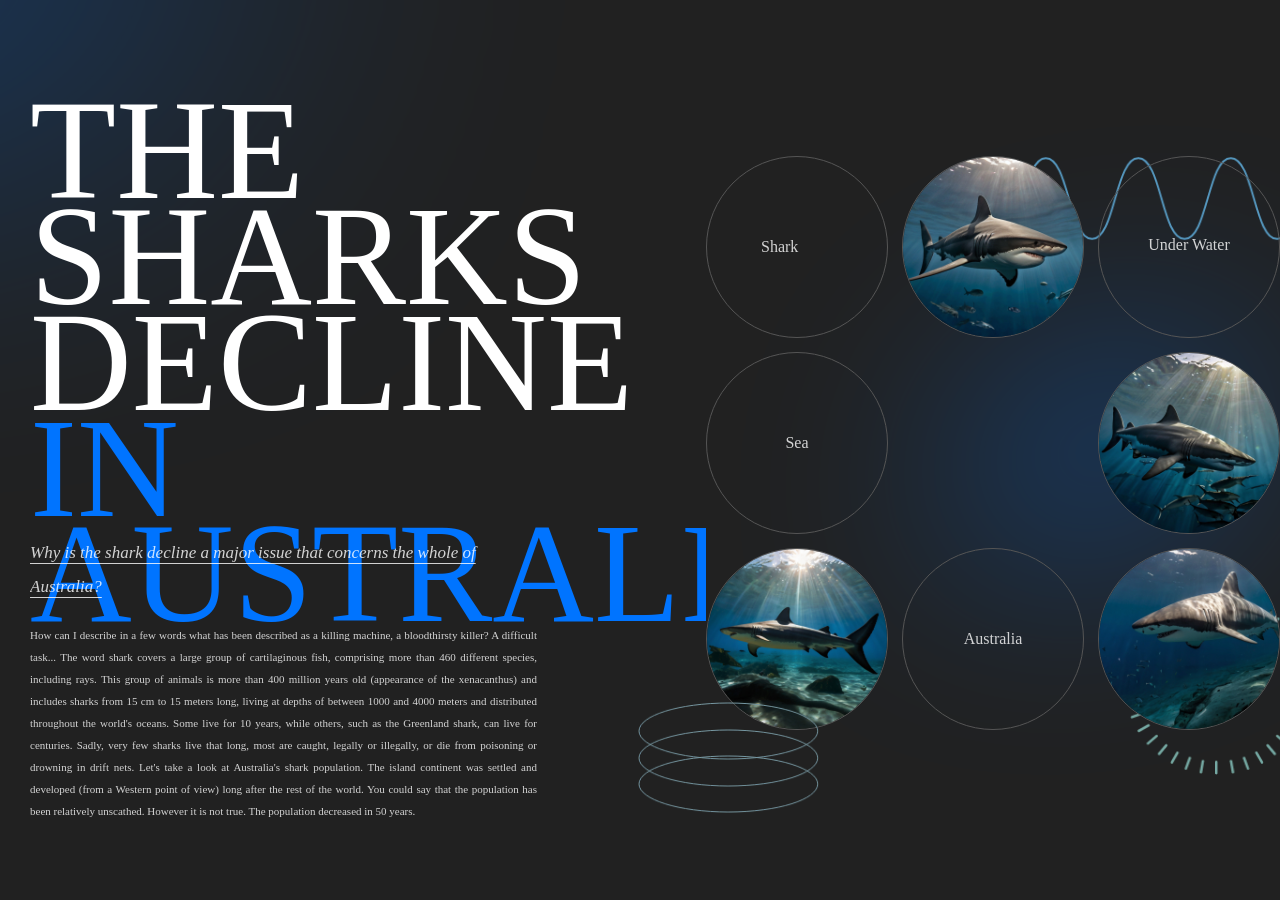
<file: index.html>
<!DOCTYPE html>
<html lang="en">
<head>
    <meta charset="UTF-8">
    <meta name="viewport" content="width=device-width, initial-scale=1.0">
    <title>Shark marina</title>
    <link rel="stylesheet" href="/css/index.css">
    <link rel="shortcut icon" href="/ressource/logosite.png" type="image/x-icon">

</head>
<body>
        
        <main>
            <section class="info-section">
                <div class="left-part">
                    <h1><span class="d-flex">THE SHARKS DECLINE</span>
                         <span class="text"><a style="text-decoration: none;color: #0074ff;" href="/html/decline.html">IN AUSTRALIA</a></span></h1>
                         <p style="font-size: 17px;text-decoration: underline;text-underline-offset: 5px;"><i>Why is the shark decline a major issue that concerns the  whole of Australia?</i></p>
                         <p style="font-size: 11px;text-align:justify;">How can I describe in a few words what has been described as a killing machine, a bloodthirsty killer? A difficult task... The word shark covers a large group of cartilaginous fish, comprising more than 460 different species, including rays. This group of animals is more than 400 million years old (appearance of the xenacanthus) and includes sharks from 15 cm to 15 meters long, living at depths of between 1000 and 4000 meters and distributed throughout the world's oceans. Some live for 10 years, while others, such as the Greenland shark, can live for centuries. Sadly, very few sharks live that long, most are caught, legally or illegally, or die from poisoning or drowning in drift nets.
                             Let's take a look at Australia's shark population. The island continent was settled and developed (from a Western point of view) long after the rest of the world. You could say that the population has been relatively unscathed. However it is not true. The population decreased in 50 years.
                            </p>

                </div>
                
                <div class="right-part" >
                    <div class="bg-line">
                        <img src="/ressource/wave-svg.png" alt="Line">
                        <img src="/ressource/wave-svg.png" alt="Line">
                    </div>
    
                    <div class="main-grid d-flex">
                        <div class="box">
                            <span>Shark</span>
                        </div>
                        <div class="box">
                            <div class="bg-img">
                                <img src="/ressource/3.jpg" alt="Shark in the sea">
                            </div>
                        </div>
                        <div class="box">
                            <span>Under Water</span>
                        </div>
                        <div class="box">
                            <span>Sea</span>
                        </div>
                        <div class="box">
                            <div class="bg-img">
                                <img src="/ressource/2.jpg" alt="Shark in the sea">
                            </div>
                        </div>
                        <div class="box">
                            <div class="bg-img">
                                <img src="/ressource/1.jpg" alt="Shark in the sea">
                            </div>
                        </div>
                        <div class="box">
                            <span>Australia</span>
                        </div>
                        <div class="box">
                            <div class="bg-img">
                                <img src="/ressource/4.jpg" alt="Shark in the sea">
                            </div>
                        </div>
                    </div>
    
                    <div class="bg-circle-h-line">
                        <img src="/ressource/circle-ring-svg (1).png" alt="Horizontal-circle">
                        <img src="/ressource/circle-ring-svg (1).png" alt="Horizontal-circle">
                        <img src="/ressource/circle-ring-svg (1).png" alt="Horizontal-circle">
                    </div>
                    <div class="bg-dash-circle">
                        <img src="/ressource/dash-circle-svg.png" alt="dash-circle">
                    </div>
                </div>
            </section>
        </main>

</body>
</html>
</file>
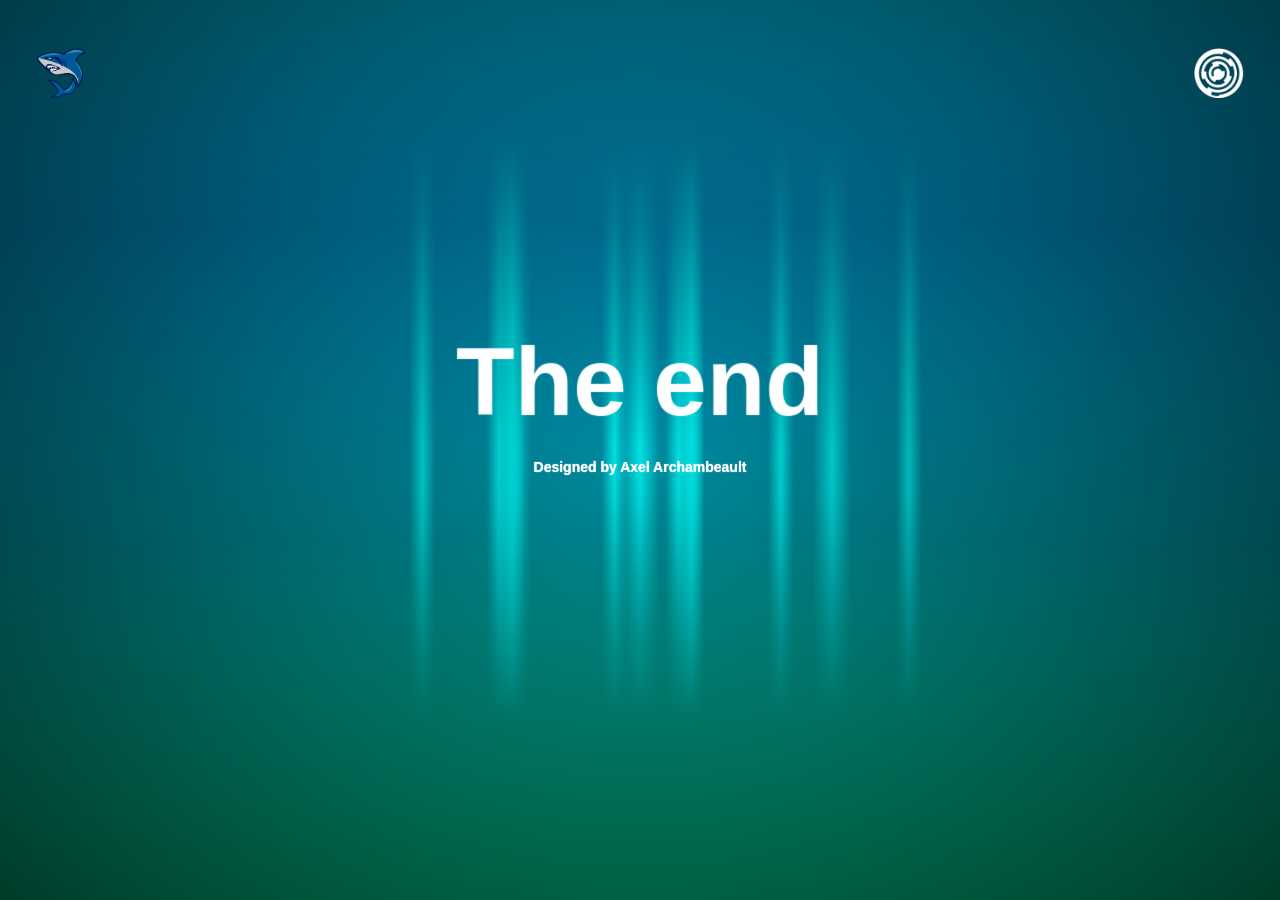
<file: html/conclu.html>
<!DOCTYPE html>
<html lang="en">
<head>
    <meta charset="UTF-8">
    <meta name="viewport" content="width=device-width, initial-scale=1.0">
    <title>Shark marina</title>
    <link rel="stylesheet" href="/css/conclu.css">
    <link rel="shortcut icon" href="/ressource/logosite.png" type="image/x-icon">

  </head>
<body>
  <br>
  <header class="header">
    <a style="color: #0074ff;padding: 0px 20px;" href="/index.html" class="logo"><img style="height: 50px; width: 50px;float: left;" src="/ressource/logosite.png" alt="Marina's website logo"></a>
    <a target="_blank" style="color: #0074ff;padding: 0px 20px;" href="https://axelarchambeault.vercel.app/" class="logo"><img style="height: 50px; width: 50px;float: right;" src="/ressource/whiter.png" alt="Axel's portfolio logo"></a>

  </header>
      <div id='surface'></div>
<div id='caustics'></div>
<div id='bg'></div>
<div id='sun'>
  <div id='sun_layer1'></div>
  <div id='sun_layer2'></div>
  <div id='sun_layer3'></div>
</div>

<svg>
  <filter id="noise1">
    <feTurbulence type="turbulence" baseFrequency=".05" numOctaves="1" seed="3" stitchTiles='stitch' />
    <feDisplacementMap in="SourceGraphic" scale="10" />
  </filter>
</svg>
    <div class="sp-container">
        <div class="sp-content">
            <div class="sp-globe"></div>
            <h2 style="text-align: center;" class="frame-1">End</h2>
            
            <h2 style="font-size: 60px;" class="frame-2">Thank you for listening to me</h2>
            <h2 style="font-size: 60px;" class="frame-3">Made By Marina Soland--Ruillier</h2>
            <h2 style="font-size: 60px;" class="frame-4">And Axel Archambeault</h2>
            <h2 class="frame-5">
                <span>The</span>
                <span>end</span>
                <br>
                <span style="text-align: center;font-size: 14px;color: #ffffff">Designed by <a target="_blank" href="https://axelarchambeault.vercel.app/" style="text-decoration: none;color: #ffffff;">Axel Archambeault</a></span>
              </h2>
        </div>
    </div>


    </body>
</html>
</file>
<file: css/index.css>
@font-face {
    font-family: "monument_extendedregular";
    src: url("https://www.yudiz.com/codepen/photography-banner/monumentextended-regular.woff2")
      format("woff2");
    font-weight: normal;
    font-style: normal;
  }
  
  @font-face {
    font-family: "Extenda Trial 20 Micro";
    src: url("https://www.yudiz.com/codepen/photography-banner/Extenda-20Micro.woff2")
      format("woff2");
    font-weight: 300;
    font-style: normal;
    font-display: swap;
  }
  
  @font-face {
    font-family: "Extenda Trial 30 Deca";
    src: url("https://www.yudiz.com/codepen/photography-banner/Extenda-30Deca.woff2")
      format("woff2");
    font-weight: normal;
    font-style: normal;
    font-display: swap;
  }
  
  /* Common CSS */
  
  body,
  html {
    overflow-x: hidden !important;    
    overflow-y: hidden !important;    
  }
  @media (max-width: 300px) {
      body,
  html {
    overflow-x: hidden !important;    
  }
  }
  
  body {
    margin: 0;
    background-color: #212121;
    background-image: url("https://www.yudiz.com/codepen/photography-banner/frame.png");
  }
  
  ::selection {
    background-color: rgba(241, 231, 40, 0.2);
    color: #ffffff;
  }
  
  /* Demo css -start */
  .info-section {
    height: 100svh;
    min-height: 725px;
    padding: 0 0 0 30px;
    display: flex;
    align-items: center;
    justify-content: flex-end;
    position: relative;
    z-index: 1;
    user-select: none;
  }
  
  .info-section::before {
    content: "";
    border-radius: 197.5px 0px;
    opacity: 0.4;
    background: var(--yellow, #0074ff);
    filter: blur(162px);
    height: 35%;
    width: 55%;
    position: absolute;
    top: -40%;
    left: -66%;
    transform: translate(50%, 50%);
    z-index: -1;
  }
  
  /* left part */
  .left-part {
    padding: 20px 0 0;
    overflow: hidden;
  }
  
  .left-part h1 {
    margin: 0;
    color: #fff;
    font-family: "Extenda Trial 30 Deca";
    font-size: clamp(100px, 18.5vw, 141px);
    line-height: 0.75;
    font-weight: normal;
    font-style: normal;
    text-transform: uppercase;
  }
  
  .left-part h1 .text {
    color: #0074ff;
    display: block;
    height: 100px;
  }
  
  .left-part h1 .d-flex {
    display: flex;
    align-items: center;
  }
  
  .left-part h1 .char {
    transform: translateY(-515px);
    transition: transform 0.5s;
  }
  
  .typed-cursor {
    display: none !important;
  }
  
  .left-part p {
    width: 75%;
    margin: 20px 0 0;
    color: #fff;
    font-size: 16px;
    font-style: normal;
    font-weight: normal;
    line-height: 2;
    font-family: "monument_extendedregular";
    opacity: 0.8;
  }
  

  /* right part */
  .right-part {
    background-color: transparent;
    height: 588px;
    width: 588px;
    margin: 0 0 0 auto;
    margin-right: -14px;
    display: block;
    position: relative;
    z-index: 1;
    flex-shrink: 0;
  }
  
  .right-part::before {
    content: "";
    border-radius: 197.5px 0px;
    opacity: 0.4;
    background: #0074ff;
    filter: blur(112px);
    height: 35%;
    width: 55%;
    position: absolute;
    top: 50%;
    right: 33%;
    transform: translate(50%, -50%);
    z-index: -1;
  }
  
  .right-part .d-flex {
    height: 100%;
    gap: 24px;
    display: flex;
    flex-wrap: wrap;
    align-content: space-between;
    position: relative;
  }
  
  .main-grid {
    position: relative;
  }
  
  .box {
    width: calc((100% / 3) - 16px);
    height: calc((100% / 3) - 16px);
    background-color: transparent;
    display: flex;
    align-items: center;
    justify-content: center;
    border: 1px solid #555555;
    font-size: 16px;
    font-style: normal;
    font-weight: 400;
    line-height: 32px;
    color: #ffffff;
    font-family: "monument_extendedregular";
    border-radius: 120px;
    position: absolute;
    animation: 30s infinite;
  }
  
  /* Box nth-child */
  .box:nth-child(1) {
    left: 0;
    top: 0;
    animation-name: box-1;
  }
  
  .box:nth-child(2) {
    left: calc(100% / 3);
    top: 0;
    animation-name: box-2;
  }
  
  .box:nth-child(3) {
    left: calc((100% / 3) * 2);
    top: 0;
    animation-name: box-3;
  }
  
  .box:nth-child(4) {
    left: 0;
    top: calc(100% / 3);
    animation-name: box-4;
  }
  
  .box:nth-child(5) {
    left: calc((100% / 3) * 2);
    top: calc(100% / 3);
    animation-name: box-5;
  }
  
  .box:nth-child(6) {
    left: 0;
    top: calc((100% / 3) * 2);
    animation-name: box-6;
  }
  
  .box:nth-child(7) {
    left: calc(100% / 3);
    top: calc((100% / 3) * 2);
    animation-name: box-7;
  }
  
  .box:nth-child(8) {
    left: calc((100% / 3) * 2);
    top: calc((100% / 3) * 2);
    animation-name: box-8;
  }
  
  /* 1st Child */
  @keyframes box-1 {
    0%,
    90%,
    100% {
      left: 0;
      top: 0;
    }
  
    2.5%,
    12.5% {
      left: calc(100% / 3);
    }
  
    15%,
    25% {
      left: calc((100% / 3) * 2);
      top: 0;
    }
  
    27.5% {
      left: calc((100% / 3) * 2);
      top: calc(100% / 3);
    }
  
    29.5% {
      left: calc((100% / 3) * 2);
      top: calc(100% / 3);
      width: calc((100% / 3) - 16px);
    }
  
    31.5%,
    33.5% {
      left: calc(100% / 3);
      width: 100%;
    }
  
    35.5%,
    37.5% {
      left: calc((100% / 3) * 2);
      top: calc(100% / 3);
      width: calc((100% / 3) - 16px);
    }
  
    40%,
    50% {
      left: calc((100% / 3) * 2);
      top: calc((100% / 3) * 2);
    }
  
    52.5%,
    62.5% {
      left: calc(100% / 3);
    }
  
    65%,
    75% {
      left: 0;
      top: calc((100% / 3) * 2);
    }
  
    77.5%,
    87.5% {
      top: calc(100% / 3);
    }
  }
  
  @-webkit-keyframes box-1 {
    0%,
    90%,
    100% {
      left: 0;
      top: 0;
    }
  
    2.5%,
    12.5% {
      left: calc(100% / 3);
    }
  
    15%,
    25% {
      left: calc((100% / 3) * 2);
      top: 0;
    }
  
    27.5% {
      left: calc((100% / 3) * 2);
      top: calc(100% / 3);
    }
  
    29.5% {
      left: calc((100% / 3) * 2);
      top: calc(100% / 3);
      width: calc((100% / 3) - 16px);
    }
  
    31.5%,
    33.5% {
      left: calc(100% / 3);
      width: 100%;
    }
  
    35.5%,
    37.5% {
      left: calc((100% / 3) * 2);
      top: calc(100% / 3);
      width: calc((100% / 3) - 16px);
    }
  
    40%,
    50% {
      left: calc((100% / 3) * 2);
      top: calc((100% / 3) * 2);
    }
  
    52.5%,
    62.5% {
      left: calc(100% / 3);
    }
  
    65%,
    75% {
      left: 0;
      top: calc((100% / 3) * 2);
    }
  
    77.5%,
    87.5% {
      top: calc(100% / 3);
    }
  }
  
  @keyframes box-2 {
    0%,
    90%,
    100% {
      left: calc(100% / 3);
    }
  
    2.5%,
    12.5% {
      left: calc((100% / 3) * 2);
      top: 0;
    }
  
    15%,
    17% {
      left: calc((100% / 3) * 2);
      top: calc(100% / 3);
      width: calc((100% / 3) - 16px);
    }
  
    19%,
    21% {
      left: calc(100% / 3);
      top: calc(100% / 3);
      width: 100%;
    }
  
    23%,
    25% {
      left: calc((100% / 3) * 2);
      top: calc(100% / 3);
      width: calc((100% / 3) - 16px);
    }
  
    27.5%,
    37.5% {
      left: calc((100% / 3) * 2);
      top: calc((100% / 3) * 2);
    }
  
    40%,
    50% {
      left: calc(100% / 3);
      top: calc((100% / 3) * 2);
    }
  
    52.5%,
    62.5% {
      left: 0;
      top: calc((100% / 3) * 2);
    }
  
    65%,
    75% {
      left: 0;
      top: calc(100% / 3);
    }
  
    77.5%,
    87.5% {
      left: 0;
      top: 0;
    }
  }
  
  @-webkit-keyframes box-2 {
    0%,
    90%,
    100% {
      left: calc(100% / 3);
    }
  
    2.5%,
    12.5% {
      left: calc((100% / 3) * 2);
      top: 0;
    }
  
    15%,
    17% {
      left: calc((100% / 3) * 2);
      top: calc(100% / 3);
      width: calc((100% / 3) - 16px);
    }
  
    19%,
    21% {
      left: calc(100% / 3);
      top: calc(100% / 3);
      width: 100%;
    }
  
    23%,
    25% {
      left: calc((100% / 3) * 2);
      top: calc(100% / 3);
      width: calc((100% / 3) - 16px);
    }
  
    27.5%,
    37.5% {
      left: calc((100% / 3) * 2);
      top: calc((100% / 3) * 2);
    }
  
    40%,
    50% {
      left: calc(100% / 3);
      top: calc((100% / 3) * 2);
    }
  
    52.5%,
    62.5% {
      left: 0;
      top: calc((100% / 3) * 2);
    }
  
    65%,
    75% {
      left: 0;
      top: calc(100% / 3);
    }
  
    77.5%,
    87.5% {
      left: 0;
      top: 0;
    }
  }
  
  @keyframes box-3 {
    0%,
    90%,
    100% {
      left: calc((100% / 3) * 2);
    }
  
    2.5%,
    12.5% {
      left: calc((100% / 3) * 2);
      top: calc(100% / 3);
    }
  
    4.5%,
    10.5% {
      left: calc((100% / 3) * 2);
      top: calc(100% / 3);
      width: calc((100% / 3) - 16px);
    }
  
    6.5%,
    8.5% {
      left: calc(100% / 3);
      top: calc(100% / 3);
      width: 100%;
    }
  
    15%,
    25% {
      left: calc((100% / 3) * 2);
      top: calc((100% / 3) * 2);
    }
  
    27.5%,
    37.5% {
      left: calc(100% / 3);
      top: calc((100% / 3) * 2);
    }
  
    40%,
    50% {
      left: 0;
      top: calc((100% / 3) * 2);
    }
  
    52.5%,
    62.5% {
      left: 0;
      top: calc(100% / 3);
    }
  
    65%,
    75% {
      left: 0;
      top: 0;
    }
  
    77.5%,
    87.5% {
      left: calc(100% / 3);
      top: 0;
    }
  }
  
  @-webkit-keyframes box-3 {
    0%,
    90%,
    100% {
      left: calc((100% / 3) * 2);
    }
  
    2.5%,
    12.5% {
      left: calc((100% / 3) * 2);
      top: calc(100% / 3);
    }
  
    4.5%,
    10.5% {
      left: calc((100% / 3) * 2);
      top: calc(100% / 3);
      width: calc((100% / 3) - 16px);
    }
  
    6.5%,
    8.5% {
      left: calc(100% / 3);
      top: calc(100% / 3);
      width: 100%;
    }
  
    15%,
    25% {
      left: calc((100% / 3) * 2);
      top: calc((100% / 3) * 2);
    }
  
    27.5%,
    37.5% {
      left: calc(100% / 3);
      top: calc((100% / 3) * 2);
    }
  
    40%,
    50% {
      left: 0;
      top: calc((100% / 3) * 2);
    }
  
    52.5%,
    62.5% {
      left: 0;
      top: calc(100% / 3);
    }
  
    65%,
    75% {
      left: 0;
      top: 0;
    }
  
    77.5%,
    87.5% {
      left: calc(100% / 3);
      top: 0;
    }
  }
  
  @keyframes box-4 {
    0%,
    90%,
    100% {
      top: calc(100% / 3);
    }
  
    2.5%,
    12.5% {
      left: 0;
      top: 0;
    }
  
    15%,
    25% {
      left: calc(100% / 3);
      top: 0;
    }
  
    27.5%,
    37.5% {
      left: calc((100% / 3) * 2);
      top: 0;
    }
  
    40%,
    42%,
    48%,
    50% {
      left: calc((100% / 3) * 2);
      top: calc(100% / 3);
      width: calc((100% / 3) - 16px);
    }
  
    44%,
    46% {
      left: calc(100% / 3);
      top: calc(100% / 3);
      width: 100%;
    }
  
    52.5%,
    62.5% {
      left: calc((100% / 3) * 2);
      top: calc((100% / 3) * 2);
    }
  
    65%,
    75% {
      left: calc(100% / 3);
      top: calc((100% / 3) * 2);
    }
  
    77.5%,
    87.5% {
      left: 0;
      top: calc((100% / 3) * 2);
    }
  }
  
  @-webkit-keyframes box-4 {
    0%,
    90%,
    100% {
      top: calc(100% / 3);
    }
  
    2.5%,
    12.5% {
      left: 0;
      top: 0;
    }
  
    15%,
    25% {
      left: calc(100% / 3);
      top: 0;
    }
  
    27.5%,
    37.5% {
      left: calc((100% / 3) * 2);
      top: 0;
    }
  
    40%,
    42%,
    48%,
    50% {
      left: calc((100% / 3) * 2);
      top: calc(100% / 3);
      width: calc((100% / 3) - 16px);
    }
  
    44%,
    46% {
      left: calc(100% / 3);
      top: calc(100% / 3);
      width: 100%;
    }
  
    52.5%,
    62.5% {
      left: calc((100% / 3) * 2);
      top: calc((100% / 3) * 2);
    }
  
    65%,
    75% {
      left: calc(100% / 3);
      top: calc((100% / 3) * 2);
    }
  
    77.5%,
    87.5% {
      left: 0;
      top: calc((100% / 3) * 2);
    }
  }
  
  @keyframes box-5 {
    0%,
    90%,
    92%,
    98%,
    100% {
      left: calc((100% / 3) * 2);
      top: calc(100% / 3);
      width: calc((100% / 3) - 16px);
    }
  
    2.5%,
    12.5% {
      left: calc((100% / 3) * 2);
      top: calc((100% / 3) * 2);
    }
  
    15%,
    25% {
      left: calc(100% / 3);
      top: calc((100% / 3) * 2);
    }
  
    27.5%,
    37.5% {
      left: 0;
      top: calc((100% / 3) * 2);
    }
  
    40%,
    50% {
      left: 0;
      top: calc(100% / 3);
    }
  
    52.5%,
    62.5% {
      left: 0;
      top: 0;
    }
  
    65%,
    75% {
      left: calc(100% / 3);
      top: 0;
    }
  
    77.5%,
    87.5% {
      left: calc((100% / 3) * 2);
      top: 0;
    }
  
    94%,
    96% {
      left: calc(100% / 3);
      top: calc(100% / 3);
      width: 100%;
    }
  }
  
  @-webkit-keyframes box-5 {
    0%,
    90%,
    92%,
    98%,
    100% {
      left: calc((100% / 3) * 2);
      top: calc(100% / 3);
      width: calc((100% / 3) - 16px);
    }
  
    2.5%,
    12.5% {
      left: calc((100% / 3) * 2);
      top: calc((100% / 3) * 2);
    }
  
    15%,
    25% {
      left: calc(100% / 3);
      top: calc((100% / 3) * 2);
    }
  
    27.5%,
    37.5% {
      left: 0;
      top: calc((100% / 3) * 2);
    }
  
    40%,
    50% {
      left: 0;
      top: calc(100% / 3);
    }
  
    52.5%,
    62.5% {
      left: 0;
      top: 0;
    }
  
    65%,
    75% {
      left: calc(100% / 3);
      top: 0;
    }
  
    77.5%,
    87.5% {
      left: calc((100% / 3) * 2);
      top: 0;
    }
  
    94%,
    96% {
      left: calc(100% / 3);
      top: calc(100% / 3);
      width: 100%;
    }
  }
  
  @keyframes box-6 {
    0%,
    90%,
    100% {
      left: 0;
      top: calc((100% / 3) * 2);
    }
  
    2.5%,
    12.5% {
      left: 0;
      top: calc(100% / 3);
    }
  
    15%,
    25% {
      left: 0;
      top: 0;
    }
  
    27.5%,
    37.5% {
      left: calc(100% / 3);
      top: 0;
    }
  
    40%,
    50% {
      left: calc((100% / 3) * 2);
      top: 0;
    }
  
    52.5%,
    54.5%,
    60.5%,
    62.5% {
      left: calc((100% / 3) * 2);
      top: calc(100% / 3);
      width: calc((100% / 3) - 16px);
    }
  
    56.5%,
    58.5% {
      left: calc(100% / 3);
      top: calc(100% / 3);
      width: 100%;
    }
  
    65%,
    75% {
      left: calc((100% / 3) * 2);
      top: calc((100% / 3) * 2);
    }
  
    77.5%,
    87.5% {
      left: calc(100% / 3);
      top: calc((100% / 3) * 2);
    }
  }
  
  @-webkit-keyframes box-6 {
    0%,
    90%,
    100% {
      left: 0;
      top: calc((100% / 3) * 2);
    }
  
    2.5%,
    12.5% {
      left: 0;
      top: calc(100% / 3);
    }
  
    15%,
    25% {
      left: 0;
      top: 0;
    }
  
    27.5%,
    37.5% {
      left: calc(100% / 3);
      top: 0;
    }
  
    40%,
    50% {
      left: calc((100% / 3) * 2);
      top: 0;
    }
  
    52.5%,
    54.5%,
    60.5%,
    62.5% {
      left: calc((100% / 3) * 2);
      top: calc(100% / 3);
      width: calc((100% / 3) - 16px);
    }
  
    56.5%,
    58.5% {
      left: calc(100% / 3);
      top: calc(100% / 3);
      width: 100%;
    }
  
    65%,
    75% {
      left: calc((100% / 3) * 2);
      top: calc((100% / 3) * 2);
    }
  
    77.5%,
    87.5% {
      left: calc(100% / 3);
      top: calc((100% / 3) * 2);
    }
  }
  
  @keyframes box-7 {
    0%,
    90%,
    100% {
      left: calc(100% / 3);
      top: calc((100% / 3) * 2);
    }
  
    2.5%,
    12.5% {
      left: 0;
      top: calc((100% / 3) * 2);
    }
  
    15%,
    25% {
      left: 0;
      top: calc(100% / 3);
    }
  
    27.5%,
    37.5% {
      left: 0;
      top: 0;
    }
  
    40%,
    50% {
      left: calc(100% / 3);
      top: 0;
    }
  
    52.5%,
    62.5% {
      left: calc((100% / 3) * 2);
      top: 0;
    }
  
    65%,
    67%,
    73%,
    75% {
      left: calc((100% / 3) * 2);
      top: calc(100% / 3);
      width: calc((100% / 3) - 16px);
    }
  
    69%,
    71% {
      left: calc(100% / 3);
      top: calc(100% / 3);
      width: 100%;
    }
  
    77.5%,
    87.5% {
      left: calc((100% / 3) * 2);
      top: calc((100% / 3) * 2);
    }
  }
  
  @-webkit-keyframes box-7 {
    0%,
    90%,
    100% {
      left: calc(100% / 3);
      top: calc((100% / 3) * 2);
    }
  
    2.5%,
    12.5% {
      left: 0;
      top: calc((100% / 3) * 2);
    }
  
    15%,
    25% {
      left: 0;
      top: calc(100% / 3);
    }
  
    27.5%,
    37.5% {
      left: 0;
      top: 0;
    }
  
    40%,
    50% {
      left: calc(100% / 3);
      top: 0;
    }
  
    52.5%,
    62.5% {
      left: calc((100% / 3) * 2);
      top: 0;
    }
  
    65%,
    67%,
    73%,
    75% {
      left: calc((100% / 3) * 2);
      top: calc(100% / 3);
      width: calc((100% / 3) - 16px);
    }
  
    69%,
    71% {
      left: calc(100% / 3);
      top: calc(100% / 3);
      width: 100%;
    }
  
    77.5%,
    87.5% {
      left: calc((100% / 3) * 2);
      top: calc((100% / 3) * 2);
    }
  }
  
  @keyframes box-8 {
    0%,
    90%,
    100% {
      left: calc((100% / 3) * 2);
      top: calc((100% / 3) * 2);
    }
  
    2.5%,
    12.5% {
      left: calc(100% / 3);
      top: calc((100% / 3) * 2);
    }
  
    15%,
    25% {
      left: 0;
      top: calc((100% / 3) * 2);
    }
  
    27.5%,
    37.5% {
      left: 0;
      top: calc(100% / 3);
    }
  
    40%,
    50% {
      left: 0;
      top: 0;
    }
  
    52.5%,
    62.5% {
      left: calc(100% / 3);
      top: 0;
    }
  
    65%,
    75% {
      left: calc((100% / 3) * 2);
      top: 0;
    }
  
    77.5%,
    79.5%,
    85.5%,
    87.5% {
      left: calc((100% / 3) * 2);
      top: calc(100% / 3);
      width: calc((100% / 3) - 16px);
      border-radius: 100%;
    }
  
    81.5%,
    83.5% {
      left: calc(100% / 3);
      top: calc(100% / 3);
      width: 100%;
    }
  }
  
  @-webkit-keyframes box-8 {
    0%,
    90%,
    100% {
      left: calc((100% / 3) * 2);
      top: calc((100% / 3) * 2);
    }
  
    2.5%,
    12.5% {
      left: calc(100% / 3);
      top: calc((100% / 3) * 2);
    }
  
    15%,
    25% {
      left: 0;
      top: calc((100% / 3) * 2);
    }
  
    27.5%,
    37.5% {
      left: 0;
      top: calc(100% / 3);
    }
  
    40%,
    50% {
      left: 0;
      top: 0;
    }
  
    52.5%,
    62.5% {
      left: calc(100% / 3);
      top: 0;
    }
  
    65%,
    75% {
      left: calc((100% / 3) * 2);
      top: 0;
    }
  
    77.5%,
    79.5%,
    85.5%,
    87.5% {
      left: calc((100% / 3) * 2);
      top: calc(100% / 3);
      width: calc((100% / 3) - 16px);
      border-radius: 100%;
    }
  
    81.5%,
    83.5% {
      left: calc(100% / 3);
      top: calc(100% / 3);
      width: 100%;
    }
  }
  
  /* Box Text */
  .box span {
    position: absolute;
    display: block;
    opacity: 0.8;
    z-index: 5;
  }
  
  .box:nth-child(1) span {
    top: 50%;
    left: 30%;
    transform: translateY(-50%);
  }
  
  .box:nth-child(3) span {
    top: 40%;
  }
  
  .box:nth-child(4) span {
    top: 50%;
    left: 50%;
    transform: translate(-50%, -50%);
  }
  
  .box:nth-child(8) span {
    top: 50%;
    transform: translate(-50%, -50%);
    left: 50%;
  }
  
  /* Box Background-Image */
  .box .bg-img {
    position: absolute;
    top: 0;
    left: 0;
    border-radius: 120px;
    overflow: hidden;
  }
  
  .box .bg-img,
  .box .bg-img img {
    height: 100%;
    width: 100%;
  }
  
  .box .bg-img img {
    max-width: 100%;
    object-fit: cover;
    object-position: center center;
  }
  
  /* Curve Line */
  .bg-line {
    position: absolute;
    top: 0;
    right: 0;
    width: 50%;
    height: 85px;
    z-index: -1;
    overflow: hidden;
    display: flex;
    display: -webkit-flex;
    white-space: nowrap;
  }
  
  .bg-line img {
    position: relative;
    flex-shrink: 0;
    -webkit-flex-shrink: 0;
    animation: 26s linear infinite;
  }
  
  .bg-line img:nth-child(1) {
    animation-name: first-text;
  }
  
  .bg-line img:nth-child(2) {
    animation-name: second-text;
  }
  
  @keyframes first-text {
    50% {
      transform: translateX(-100%);
      opacity: 1;
    }
  
    50.05% {
      opacity: 0;
    }
  
    50.1% {
      transform: translateX(100%);
      opacity: 1;
    }
  
    100% {
      transform: translateX(0%);
    }
  }
  
  @-webkit-keyframes first-text {
    50% {
      transform: translateX(-100%);
      opacity: 1;
    }
  
    50.05% {
      opacity: 0;
    }
  
    50.1% {
      transform: translateX(100%);
      opacity: 1;
    }
  
    100% {
      transform: translateX(0%);
    }
  }
  
  @keyframes second-text {
    50% {
      transform: translateX(-100%);
    }
  
    100% {
      transform: translateX(-200%);
    }
  
    0% {
      transform: translateX(0%);
    }
  }
  
  @-webkit-keyframes second-text {
    50% {
      transform: translateX(-100%);
    }
  
    100% {
      transform: translateX(-200%);
    }
  
    0% {
      transform: translateX(0%);
    }
  }
  
  /* Dash Circle */
  .bg-dash-circle {
    position: absolute;
    bottom: -35px;
    right: -13px;
    z-index: -1;
    width: 180px;
    aspect-ratio: 1/1;
  }
  
  .bg-dash-circle img {
    height: 100%;
    width: 100%;
    object-fit: cover;
    object-position: center center;
    animation: cirlce-rotate 18s linear infinite;
  }
  
  @keyframes cirlce-rotate {
    0% {
      transform: rotate(0);
    }
  
    100% {
      transform: rotate(360deg);
    }
  }
  
  @-webkit-keyframes cirlce-rotate {
    0% {
      transform: rotate(0);
    }
  
    100% {
      transform: rotate(360deg);
    }
  }
  
  /* Circle Line */
  .bg-circle-h-line {
    bottom: 42px;
    left: -68px;
    z-index: 1;
    width: 181px;
    height: 111px;
    position: relative;
  }
  
  .bg-circle-h-line img {
    width: 100%;
    max-width: 100%;
    height: auto;
    position: absolute;
    left: 0;
  }
  
  .bg-circle-h-line img:nth-child(1) {
    top: 0;
    animation: top-ring-move 2.5s linear infinite;
  }
  
  .bg-circle-h-line img:nth-child(2) {
    top: 50%;
    transform: translateY(-50%);
  }
  
  .bg-circle-h-line img:nth-child(3) {
    bottom: 0;
    animation: bottom-ring-move 2.5s linear infinite;
  }
  
  @keyframes top-ring-move {
    0% {
      transform: translateY(0);
    }
  
    50% {
      transform: translateY(5px);
    }
  
    100% {
      transform: translateY(0);
    }
  }
  
  @-webkit-keyframes top-ring-move {
    0% {
      transform: translateY(0);
    }
  
    50% {
      transform: translateY(5px);
    }
  
    100% {
      transform: translateY(0);
    }
  }
  
  @keyframes bottom-ring-move {
    0% {
      transform: translateY(0);
    }
  
    50% {
      transform: translateY(-5px);
    }
  
    100% {
      transform: translateY(0);
    }
  }
  
  @-webkit-keyframes bottom-ring-move {
    0% {
      transform: translateY(0);
    }
  
    50% {
      transform: translateY(-5px);
    }
  
    100% {
      transform: translateY(0);
    }
  }
  
  /*=== Responsive ===*/
  @media screen and (min-width: 1500px) {
    .info-section {
      padding-left: 120px;
    }
  }
  
  @media screen and (min-width: 1400px) {
    .info-section {
      padding-left: 100px;
    }
  }
  
  @media screen and (max-width: 1199px) {
    .bg-line {
      height: 68px;
    }
  
    .right-part {
      height: 400px;
      width: 400px;
    }
  
    .d-flex {
      gap: 20px;
    }
  
    .main-grid::before,
    .box {
      height: 118px;
    }
  
    .box {
      width: 118px;
      font-size: 12px;
    }
  
    .left-part p {
      font-size: 14px;
      line-height: 1.8;
      width: 85%;
    }
  
    .left-part h1 .text {
      height: 132px;
    }
  
    .bg-dash-circle {
      width: 130px;
    }
  
    .bg-circle-h-line {
      width: 156px;
      height: 92px;
    }
  
    .book-link {
      font-size: 48px;
      gap: 24px;
    }
  
    .book-link .arrow {
      height: 28px;
      width: 28px;
    }
  }
  
  @media screen and (max-width: 767px) {
    .info-section {
      display: block;
      padding: 0;
    }
  
    .bg-line {
      height: 52px;
    }
  
    .left-part {
      padding: 43px 16px 103px;
    }
  
    .right-part {
      height: 334px;
      width: 334px;
      display: none;
    }
  
    .left-part h1 .text {
      height: 88px;
    }
  
    .left-part p {
      font-size: 12px;
      width: 100%;
      line-height: 1.6;
    }
  
    .main-grid::before,
    .box {
      height: 96px;
    }
  
    .box {
      width: 96px;
      font-size: 10px;
    }
  
    .book-link .arrow {
      height: 24px;
      width: 24px;
    }
  
    .book-link {
      font-size: 42px;
      gap: 20px;
      margin-top: 24px;
    }
  
    .bg-dash-circle {
      width: 80px;
    }
  
    .bg-circle-h-line {
      width: 126px;
      height: 65px;
    }
  }

  @media (max-width: 400px) {
    .left-part h1 {
      font-size: clamp(90px, 12vw, 80px);
    }
  
    .left-part p {
      font-size: 10px;
      line-height: 1.4;
    }
  
    .left-part {
      padding: 40px 10px 50px;
    }
  }
</file>
<file: css/conclu.css>
@import url('https://fonts.googleapis.com/css?family=Barlow');

body {
	background: #310404 url(/ressource/background.jpg) no-repeat center center fixed; 
	-webkit-background-size: cover;
	-moz-background-size: cover;
	-o-background-size: cover;
	background-size: cover;
	font-family: 'Barlow', sans-serif;
}

/* header */
.header {
	background-color: transparent;
	width: 100%;
	z-index: 3;
	position: relative;
}

.header ul {
	margin: 0;
	padding: 0;
	list-style: none;
	overflow: hidden;
	background-color: transparent;
}

.header li a {
	display: block;
	padding: 20px 20px;
	text-decoration: none;
}

.header .logo {
	display: block;  
	font-size: 2em;
	text-decoration: none;
	font-family: 'Pacifico', cursive;
}

/* menu */
.header .menu {
	clear: both;
	max-height: 0;
	transition: max-height .2s ease-out;
}

/* menu icon */
.header .menu-icon {
	cursor: pointer;
	display: inline-block;
	padding: 28px 20px;
	position: absolute;
	right: 0px;
	user-select: none;
}

.header .menu-icon .navicon {
	background: #333;
	display: block;
	height: 2px;
	position: relative;
	transition: background .2s ease-out;
	width: 18px;
}

.header .menu-icon .navicon:before,
.header .menu-icon .navicon:after {
	background: #333;
	content: '';
	display: block;
	height: 100%;
	position: absolute;
	transition: all .2s ease-out;
	width: 100%;
}

.header .menu-icon .navicon:before {
	top: 5px;
}

.header .menu-icon .navicon:after {
	top: -5px;
}

/* menu btn */
.header .menu-btn {
	display: none;
}

.header .menu-btn:checked ~ .menu {
	max-height: 240px;
}

.header .menu-btn:checked ~ .menu-icon .navicon {
	background: transparent;
}

.header .menu-btn:checked ~ .menu-icon .navicon:before {
	transform: rotate(-45deg);
}

.header .menu-btn:checked ~ .menu-icon .navicon:after {
	transform: rotate(45deg);
}

.header .menu-btn:checked ~ .menu-icon:not(.steps) .navicon:before,
.header .menu-btn:checked ~ .menu-icon:not(.steps) .navicon:after {
	top: 0;
}

/* 48em = 768px */
@media (min-width: 48em) {
	.header li {
		float: left;
	}
	.header li a {
		padding: 20px 30px;
	}
	.header .menu {
		clear: none;
		float: right;
		max-height: none;
	}
	.header .menu-icon {
		display: none;
	}
}

header, main, footer {
	width: var(--content-width);
	margin: 0 auto;
	padding: 1rem;
	max-width: 100%;
}

.container {
	width: 100%;
	position: relative;
	overflow: hidden;
}

a {
	text-decoration: none;
}

h1.main, p.demos {
	-webkit-animation-delay: 18s;
	-moz-animation-delay: 18s;
	-ms-animation-delay: 18s;
	animation-delay: 18s;
}

.sp-container {
	position: fixed;
	top: 0px;
	left: 0px;
	width: 100%;
	height: 100%;
	z-index: 0;
	background: -webkit-radial-gradient(rgba(0, 0, 0, 0.1), rgba(0, 0, 0, 0.3) 35%, rgba(0, 0, 0, 0.7));
	background: -moz-radial-gradient(rgba(0, 0, 0, 0.1), rgba(0, 0, 0, 0.3) 35%, rgba(0, 0, 0, 0.7));
	background: -ms-radial-gradient(rgba(0, 0, 0, 0.1), rgba(0, 0, 0, 0.3) 35%, rgba(0, 0, 0, 0.7));
	background: radial-gradient(rgba(0, 0, 0, 0.1), rgba(0, 0, 0, 0.3) 35%, rgba(0, 0, 0, 0.7));
}

.sp-content {
	position: absolute;
	width: 100%;
	height: 100%;
	left: 0px;
	top: 0px;
	z-index: 1000;
	display: flex;
	flex-direction: column;
	justify-content: center;
	align-items: center;
	padding: 20px;
}

/* VERSION CORRIGÉE - RESPONSIVE */
.sp-container h2 {
	position: absolute;
	top: 50%;
	line-height: 1.2;
	height: auto;
	margin-top: -50px;
	width: 100%;
	text-align: center;
	color: transparent;
	-webkit-animation: blurFadeInOut 3s ease-in backwards;
	-moz-animation: blurFadeInOut 3s ease-in backwards;
	-ms-animation: blurFadeInOut 3s ease-in backwards;
	animation: blurFadeInOut 3s ease-in backwards;
	
	/* AJOUT RESPONSIVE */
	font-size: clamp(2rem, 8vw, 6rem);
	padding: 0 20px;
	transform: translateY(-50%);
	word-break: break-word;
}

.sp-container h2.frame-1 {
	-webkit-animation-delay: 0s;
	-moz-animation-delay: 0s;
	-ms-animation-delay: 0s;
	animation-delay: 0s;
	/* Taille spécifique pour "End" */
	font-size: clamp(3rem, 12vw, 8rem);
}

.sp-container h2.frame-2 {
	-webkit-animation-delay: 3s;
	-moz-animation-delay: 3s;
	-ms-animation-delay: 3s;
	animation-delay: 3s;
	/* Taille pour les textes longs */
	font-size: clamp(1.5rem, 5vw, 3.75rem);
}

.sp-container h2.frame-3 {
	-webkit-animation-delay: 6s;
	-moz-animation-delay: 6s;
	-ms-animation-delay: 6s;
	animation-delay: 6s;
	font-size: clamp(1.5rem, 5vw, 3.75rem);
}

.sp-container h2.frame-4 {
	-webkit-animation-delay: 9s;
	-moz-animation-delay: 9s;
	-ms-animation-delay: 9s;
	animation-delay: 9s;
	/* Taille pour "And Axel Archambeault" */
	font-size: clamp(1.8rem, 6vw, 7rem);
}

.sp-container h2.frame-5 {
	-webkit-animation: none;
	-moz-animation: none;
	-ms-animation: none;
	animation: none;
	color: transparent;
	text-shadow: 0px 0px 1px #fff;
	font-size: clamp(2rem, 8vw, 6rem);
}

.sp-container h2.frame-5 span {
	-webkit-animation: blurFadeIn 3s ease-in 12s backwards;
	-moz-animation: blurFadeIn 1s ease-in 12s backwards;
	-ms-animation: blurFadeIn 3s ease-in 12s backwards;
	animation: blurFadeIn 3s ease-in 12s backwards;
	color: transparent;
	text-shadow: 0px 0px 1px #fff;
	display: inline-block;
}

.sp-container h2.frame-5 span:nth-child(2) {
	-webkit-animation-delay: 13s;
	-moz-animation-delay: 13s;
	-ms-animation-delay: 13s;
	animation-delay: 13s;
}

.sp-container h2.frame-5 span:nth-child(3) {
	-webkit-animation-delay: 14s;
	-moz-animation-delay: 14s;
	-ms-animation-delay: 14s;
	animation-delay: 14s;
}

.sp-container h2.frame-5 br + span {
	/* Le crédit "Designed by..." */
	font-size: clamp(0.7rem, 3vw, 1rem);
	margin-top: 20px;
	display: block;
}

/* GLOBE - VERSION CORRIGÉE */
.sp-globe {
	position: absolute;
	left: 50%;
	top: 50%;
	background: transparent url(http://web-sonick.zz.mu/images/sl/globe.png) no-repeat top left;
	background-size: contain;
	-webkit-animation: fadeInBack 3.6s linear 14s backwards;
	-moz-animation: fadeInBack 3.6s linear 14s backwards;
	-ms-animation: fadeInBack 3.6s linear 14s backwards;
	animation: fadeInBack 3.6s linear 14s backwards;
	-ms-filter: "progid:DXImageTransform.Microsoft.Alpha(Opacity=30)";
	filter: alpha(opacity=30);
	opacity: 0.3;
	
	/* AJOUT RESPONSIVE */
	width: min(282px, 40vw);
	height: auto;
	aspect-ratio: 282/273;
	margin: 0;
	transform: translate(-50%, -50%) scale(5);
}

/* BOUTON CIRCULAIRE - VERSION CORRIGÉE */
.sp-circle-link {
	position: absolute;
	left: 50%;
	text-align: center;
	background: #fff;
	color: #3f1616;
	-webkit-border-radius: 50%;
	-moz-border-radius: 50%;
	border-radius: 50%;
	-webkit-animation: fadeInRotate 1s linear 16s backwards;
	-moz-animation: fadeInRotate 1s linear 16s backwards;
	-ms-animation: fadeInRotate 1s linear 16s backwards;
	animation: fadeInRotate 1s linear 16s backwards;
	
	/* AJOUT RESPONSIVE */
	bottom: 10%;
	margin-left: 0;
	transform: translateX(-50%) scale(1) rotate(0deg);
	line-height: 1;
	display: flex;
	align-items: center;
	justify-content: center;
	width: min(100px, 20vw);
	height: min(100px, 20vw);
	font-size: clamp(0.8rem, 3vw, 1.5rem);
}

.sp-circle-link:hover {
	background: #85373b;
	color: #fff;
}

/* ANIMATIONS - corrigées avec translate */
@-webkit-keyframes blurFadeInOut {
	0% {
		opacity: 0;
		text-shadow: 0px 0px 40px #fff;
		-webkit-transform: scale(1.3);
	}
	20%, 75% {
		opacity: 1;
		text-shadow: 0px 0px 1px #fff;
		-webkit-transform: scale(1);
	}
	100% {
		opacity: 0;
		text-shadow: 0px 0px 50px #fff;
		-webkit-transform: scale(0);
	}
}

@-webkit-keyframes blurFadeIn {
	0% {
		opacity: 0;
		text-shadow: 0px 0px 40px #fff;
		-webkit-transform: scale(1.3);
	}
	50% {
		opacity: 0.5;
		text-shadow: 0px 0px 10px #fff;
		-webkit-transform: scale(1.1);
	}
	100% {
		opacity: 1;
		text-shadow: 0px 0px 1px #fff;
		-webkit-transform: scale(1);
	}
}

@-webkit-keyframes fadeInBack {
	0% {
		opacity: 0;
		-webkit-transform: translate(-50%, -50%) scale(0);
	}
	50% {
		opacity: 0.4;
		-webkit-transform: translate(-50%, -50%) scale(2);
	}
	100% {
		opacity: 0.2;
		-webkit-transform: translate(-50%, -50%) scale(5);
	}
}

@-webkit-keyframes fadeInRotate {
	0% {
		opacity: 0;
		-webkit-transform: translateX(-50%) scale(0) rotate(360deg);
	}
	100% {
		opacity: 1;
		-webkit-transform: translateX(-50%) scale(1) rotate(0deg);
	}
}

@-moz-keyframes blurFadeInOut {
	0% {
		opacity: 0;
		text-shadow: 0px 0px 40px #fff;
		-moz-transform: scale(1.3);
	}
	20%, 75% {
		opacity: 1;
		text-shadow: 0px 0px 1px #fff;
		-moz-transform: scale(1);
	}
	100% {
		opacity: 0;
		text-shadow: 0px 0px 50px #fff;
		-moz-transform: scale(0);
	}
}

@-moz-keyframes blurFadeIn {
	0% {
		opacity: 0;
		text-shadow: 0px 0px 40px #fff;
		-moz-transform: scale(1.3);
	}
	100% {
		opacity: 1;
		text-shadow: 0px 0px 1px #fff;
		-moz-transform: scale(1);
	}
}

@-moz-keyframes fadeInBack {
	0% {
		opacity: 0;
		-moz-transform: translate(-50%, -50%) scale(0);
	}
	50% {
		opacity: 0.4;
		-moz-transform: translate(-50%, -50%) scale(2);
	}
	100% {
		opacity: 0.2;
		-moz-transform: translate(-50%, -50%) scale(5);
	}
}

@-moz-keyframes fadeInRotate {
	0% {
		opacity: 0;
		-moz-transform: translateX(-50%) scale(0) rotate(360deg);
	}
	100% {
		opacity: 1;
		-moz-transform: translateX(-50%) scale(1) rotate(0deg);
	}
}

@keyframes blurFadeInOut {
	0% {
		opacity: 0;
		text-shadow: 0px 0px 40px #fff;
		transform: scale(1.3);
	}
	20%, 75% {
		opacity: 1;
		text-shadow: 0px 0px 1px #fff;
		transform: scale(1);
	}
	100% {
		opacity: 0;
		text-shadow: 0px 0px 50px #fff;
		transform: scale(0);
	}
}

@keyframes blurFadeIn {
	0% {
		opacity: 0;
		text-shadow: 0px 0px 40px #fff;
		transform: scale(1.3);
	}
	50% {
		opacity: 0.5;
		text-shadow: 0px 0px 10px #fff;
		transform: scale(1.1);
	}
	100% {
		opacity: 1;
		text-shadow: 0px 0px 1px #fff;
		transform: scale(1);
	}
}

@keyframes fadeInBack {
	0% {
		opacity: 0;
		transform: translate(-50%, -50%) scale(0);
	}
	50% {
		opacity: 0.4;
		transform: translate(-50%, -50%) scale(2);
	}
	100% {
		opacity: 0.2;
		transform: translate(-50%, -50%) scale(5);
	}
}

@keyframes fadeInRotate {
	0% {
		opacity: 0;
		transform: translateX(-50%) scale(0) rotate(360deg);
	}
	100% {
		opacity: 1;
		transform: translateX(-50%) scale(1) rotate(0deg);
	}
}

@import url("https://fonts.googleapis.com/css2?family=Asap&display=swap");

:root {
  --ratioW: 1;
}

* {
  margin: 0;
  padding: 0;
  box-sizing: border-box;
}

*::before,
*::after {
  box-sizing: border-box;
}

html,
body {
  overscroll-behavior-x: none;
  overscroll-behavior-y: none;
  scroll-behavior: smooth;
  min-height: 100%;
}

body {
  font-family: "Asap", sans-serif;
  position: relative;
  width: 100vw;
  min-height: 100vh;
  text-align: center;
  overflow-x: hidden;
  background: linear-gradient(
    to bottom,
    oklch(60% 0.2 230),
    oklch(60% 0.2 180)
  );
  color: #333;
  font-size: clamp(12px, 5.5vw, 28px);
}

h1,
p,
figcaption {
  overflow-wrap: break-word;
  max-width: 80vw;
  mix-blend-mode: overlay;
  transform: translate3d(0, 0, 0);
}

a {
  text-decoration: underline dotted;
  color: currentColor;
}

h2 {
  font-size: clamp(1.5rem, 5vw, 3.75rem);
}

ul {
  max-width: 80vw;
  overflow-x: hidden;
  overflow-y: visible;
}

li {
  list-style: none;
  font-size: 0.8em;
  text-align: left;
  margin: 0.8em 0;
}

figure {
  margin: 3rem 0;
  font-size: 0.7em;
  color: currentColor;
}

figure img {
  display: block;
  width: clamp(100px, 50vw, 300px);
  border-radius: 10px;
  filter: drop-shadow(3px 4px 2px rgba(0, 0, 0, 0.2));
  background-color: lightgray;
}

figure a {
  color: currentColor;
}

svg {
  display: none;
}

#bg {
  display: block;
  position: fixed;
  top: 0;
  left: 0;
  width: 100vw;
  height: 100vh;
  background-image: linear-gradient(
    to bottom,
    white,
    gray 25%,
    gray 60%,
    khaki
  );
  opacity: 0.5;
  mix-blend-mode: overlay;
}

#surface {
  mix-blend-mode: overlay;
  position: fixed;
  top: 0;
  left: 0;
  width: 100vw;
  height: 100vh;
}

#surface::before,
#surface::after {
  content: "";
  display: block;
  position: absolute;
  bottom: 0;
  left: 0;
  width: 100vw;
  height: 100vh;
  background-image: url("https://images.unsplash.com/photo-1518837695005-2083093ee35b?crop=entropy&cs=tinysrgb&fit=max&fm=jpg&ixid=M3wzMjM4NDZ8MHwxfHJhbmRvbXx8fHx8fHx8fDE3MTEyMTIwOTZ8&ixlib=rb-4.0.3&q=80&w=400");
  background-repeat: repeat-x;
  --duration: 8s;
  --lowHeight: 30vh;
  --highHeight: 70vh;
  --layerNum: 2;
  --index: 0;
  --opacity: 0.4;
  animation: surface var(--duration) linear infinite;
  animation-delay: calc(
    (var(--duration) / var(--layerNum)) * var(--index) * -1
  );
  opacity: 0;
  mask-image: linear-gradient(to top, white, transparent var(--lowHeight));
}

#surface::before {
  --index: 0;
  transform: scale3d(1, -1, 1);
}

#surface::after {
  --index: 1;
  transform: scale3d(-1, -1, 1);
}

#caustics {
  position: fixed;
  bottom: 0;
  top: 0;
  width: 100vw;
  height: 100vh;
  filter: url(#noise1);
}

#caustics::before,
#caustics::after {
  content: "";
  display: block;
  position: absolute;
  bottom: 0;
  left: 0;
  width: 100vw;
  height: 100vh;
  background-image: url("https://images.unsplash.com/photo-1568145675395-66a2eda0c6d7?crop=entropy&cs=tinysrgb&fit=max&fm=jpg&ixid=M3wzMjM4NDZ8MHwxfHJhbmRvbXx8fHx8fHx8fDE3MTEyMTAwNjh8&ixlib=rb-4.0.3&q=80&w=400");
  background-repeat: repeat;
  --duration: 10s;
  --gapY: 0px;
  background-size: calc(100vw / var(--ratioW)) 30vh;
  animation: caustics calc(var(--duration) * (var(--ratioW))) linear infinite;
  opacity: 0.3;
  mask-image: linear-gradient(
    to top,
    white,
    transparent,
    transparent,
    transparent
  );
}

#caustics::after {
  --duration: 11s;
  --gapY: 10vh;
  animation-delay: -2s;
  transform: scale3d(-1, 1, 1);
}

#sun {
  mix-blend-mode: overlay;
  position: fixed;
  top: 0;
  left: 0;
  width: 100vw;
  height: 100vh;
}

#sun div {
  content: "";
  display: block;
  position: absolute;
  bottom: 0;
  left: 0;
  width: 100%;
  height: 100%;
  transform-origin: 50vw 0;
  animation: sun 7s ease infinite alternate;
  mask-image: linear-gradient(
    to bottom,
    transparent 15%,
    white 50%,
    white 55%,
    transparent 80%
  );
}

#sun #sun_layer1 {
  background: linear-gradient(
    to right,
    transparent 39%,
    white 40%,
    transparent 41%,
    transparent 48.5%,
    white 50%,
    transparent 51.5%,
    transparent 53%,
    white 54%,
    transparent 55%,
    transparent 70%,
    white 71%,
    transparent 72%
  );
}

#sun #sun_layer2 {
  animation-delay: -2s;
  animation-duration: 7.8s;
  animation-direction: alternate-reverse;
  background: linear-gradient(
    to right,
    transparent 32%,
    white 33%,
    transparent 34%,
    transparent 38%,
    white 39%,
    transparent 40%,
    transparent 53%,
    white 54%,
    transparent 55%,
    transparent 63.5%,
    white 65%,
    transparent 66.5%
  );
}

#sun #sun_layer3 {
  animation-delay: -5s;
  animation-duration: 8.5s;
  background: linear-gradient(
    to right,
    transparent 38.5%,
    white 40%,
    transparent 41.5%,
    transparent 47%,
    white 48%,
    transparent 49%,
    transparent 52%,
    white 53%,
    transparent 54%,
    transparent 60%,
    white 61%,
    transparent 62%
  );
}

@keyframes surface {
  0% {
    opacity: 0;
    background-position: center bottom;
    background-size: 100% var(--highHeight);
  }
  20% {
    opacity: var(--opacity);
  }
  100% {
    opacity: 0;
    background-position: center bottom calc(-1 * var(--lowHeight));
    background-size: 100% var(--lowHeight);
  }
}

@keyframes caustics {
  0% {
    background-position: bottom var(--gapY) left;
  }
  100% {
    background-position: bottom var(--gapY) left -100vw;
  }
}

@keyframes sun {
  0% {
    opacity: 0.1;
    transform: skew(5deg) scale3d(3, 1.5, 1);
  }
  50% {
    opacity: 0.08;
    transform: skew(0deg) scale3d(1.5, 1, 1);
  }
  100% {
    opacity: 0.1;
    transform: skew(-5deg) scale3d(3, 1, 1);
  }
}

@media (orientation: portrait) {
  :root {
    --ratioW: 1;
  }
}

@media (min-aspect-ratio: 1/1) {
  :root {
    --ratioW: 1;
  }
}

@media (min-aspect-ratio: 2/1) {
  :root {
    --ratioW: 2;
  }
}

@media (min-aspect-ratio: 3/1) {
  :root {
    --ratioW: 3;
  }
}

@media (min-aspect-ratio: 4/1) {
  :root {
    --ratioW: 4;
  }
}

@media (min-aspect-ratio: 5/1) {
  :root {
    --ratioW: 5;
  }
}
</file>
